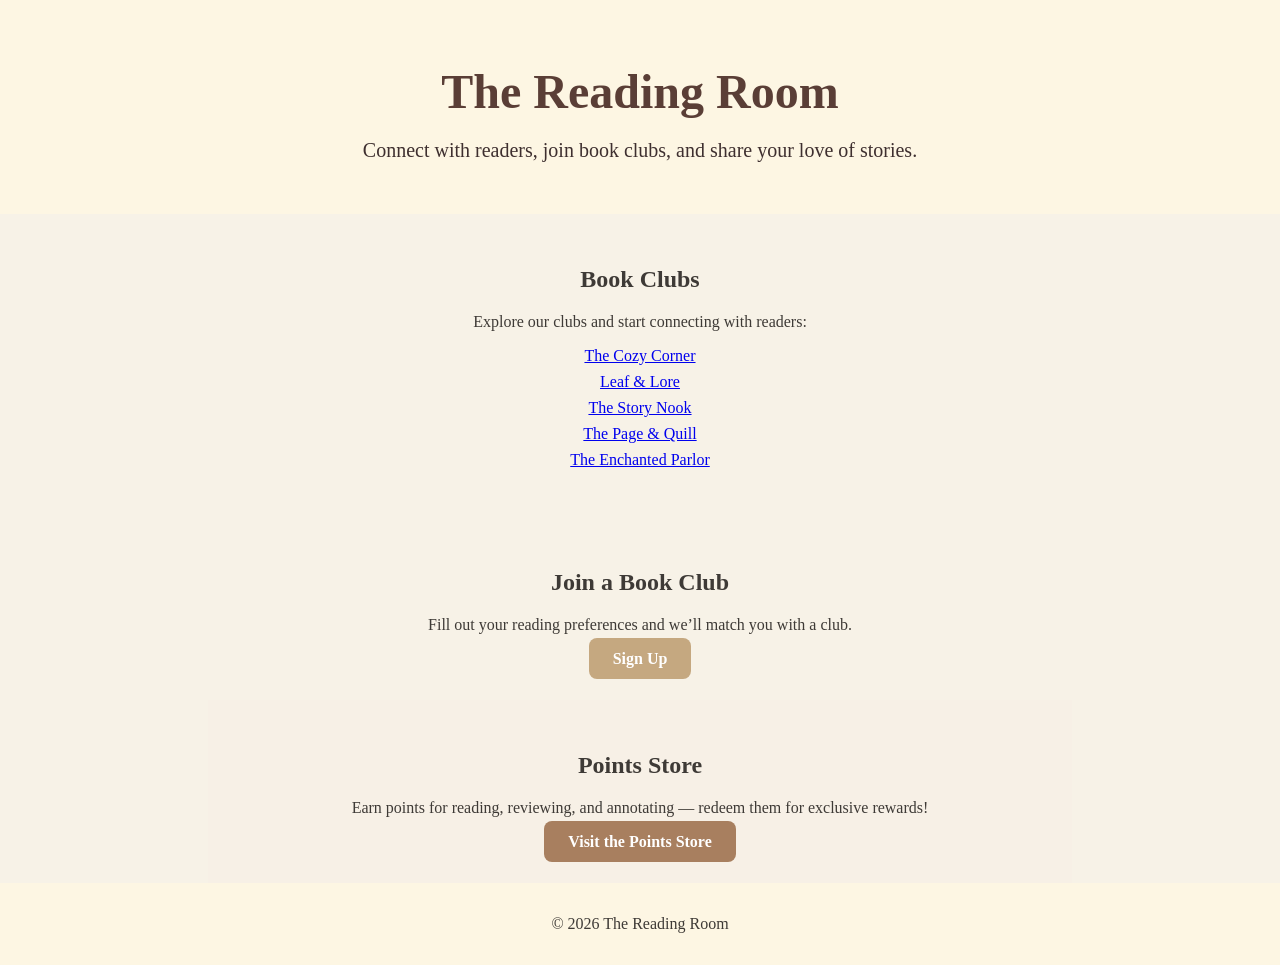
<file: index.html>
<!DOCTYPE html>
<html lang="en">
<head>
  <meta charset="UTF-8">
  <meta name="viewport" content="width=device-width, initial-scale=1.0">
  <title>The Reading Room</title>
  <link rel="stylesheet" href="style.css">
</head>
<body>
  <!-- Header / Hero Section -->
  <header style="text-align:center; padding:2rem; background-color:#fdf6e3;">
    <h1 style="font-family:'Georgia', serif; font-size:3rem; color:#5a3e36;">The Reading Room</h1>
    <p style="font-size:1.25rem; color:#3e2f2f;">Connect with readers, join book clubs, and share your love of stories.</p>
  </header>

  <!-- Book Clubs Section -->
  <section id="book-clubs" style="padding:2rem;">
    <h2 style="text-align:center; font-family:'Georgia', serif;">Book Clubs</h2>
    <p style="text-align:center; margin-bottom:1rem;">Explore our clubs and start connecting with readers:</p>
    <ul style="list-style-type:none; padding:0; text-align:center;">
      <li><a href="club.html?club=0">The Cozy Corner</a></li>
      <li><a href="club.html?club=1">Leaf & Lore</a></li>
      <li><a href="club.html?club=2">The Story Nook</a></li>
      <li><a href="club.html?club=3">The Page & Quill</a></li>
      <li><a href="club.html?club=4">The Enchanted Parlor</a></li>
    </ul>
  </section>

  <!-- Sign Up Section -->
  <section id="signup" style="padding:2rem; text-align:center;">
    <h2>Join a Book Club</h2>
    <p>Fill out your reading preferences and we’ll match you with a club.</p>
    <a href="https://docs.google.com/forms/d/1LKuxmu0w8KVXwbr0yJHUskCIGYtL8dW1modRMHaYDBM/edit" target="_blank" style="background-color:#c5a880; color:white; padding:0.75rem 1.5rem; text-decoration:none; border-radius:0.5rem; font-weight:bold;">Sign Up</a>
  </section>

  <!-- Points Store Link -->
  <section id="points-link" style="padding:2rem; text-align:center; background-color:#f7f0e6;">
    <h2>Points Store</h2>
    <p>Earn points for reading, reviewing, and annotating — redeem them for exclusive rewards!</p>
    <a href="points.html" style="background-color:#a87f5f; color:white; padding:0.75rem 1.5rem; text-decoration:none; border-radius:0.5rem; font-weight:bold;">Visit the Points Store</a>
  </section>

  <!-- Footer -->
  <footer style="text-align:center; padding:1rem; background-color:#fdf6e3;">
    <p>&copy; 2026 The Reading Room</p>
  </footer>
</body>
</html>
</file>
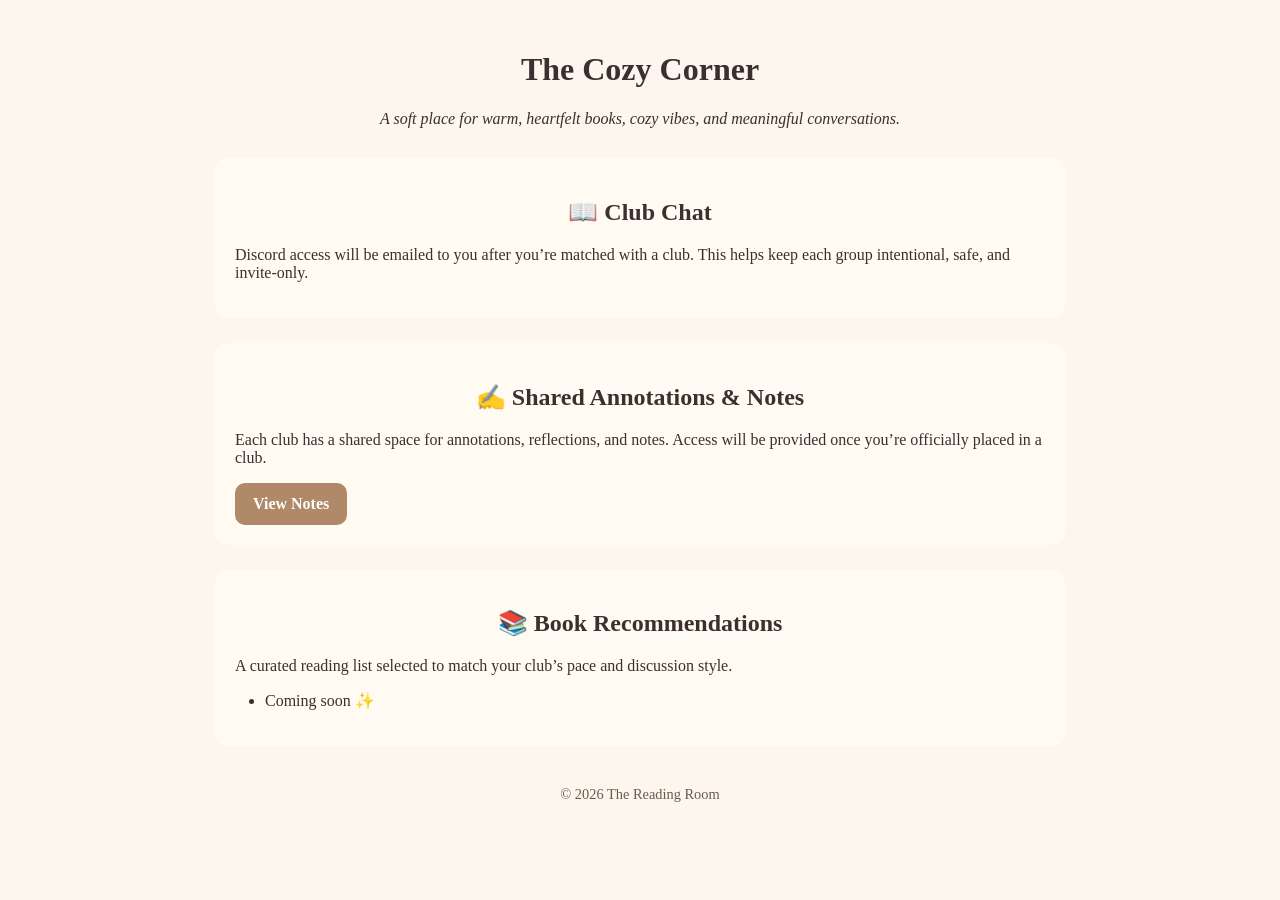
<file: club.html>
<!DOCTYPE html>
<html lang="en">
<head>
    <meta charset="UTF-8">
    <title>The Reading Room | Book Club</title>

    <style>
        body {
            font-family: "Georgia", serif;
            background-color: #fdf6ee;
            color: #3b2f2f;
            max-width: 850px;
            margin: auto;
            padding: 30px;
        }

        h1, h2 {
            text-align: center;
        }

        .description {
            font-style: italic;
            text-align: center;
            margin-bottom: 30px;
        }

        section {
            background: #fffaf2;
            padding: 20px;
            margin: 25px 0;
            border-radius: 12px;
        }

        .button {
            display: inline-block;
            padding: 12px 18px;
            background-color: #b08968;
            color: white;
            text-decoration: none;
            border-radius: 10px;
            font-weight: bold;
        }

        .button:hover {
            background-color: #8b6b4f;
        }

        ul {
            list-style-type: disc;
            padding-left: 30px;
        }

        footer {
            text-align: center;
            margin-top: 40px;
            font-size: 0.9em;
            color: #6b5b4b;
        }
    </style>
</head>

<body>

    <h1 id="club-name">Book Club</h1>
    <p id="club-description" class="description"></p>

    <!-- CLUB CHAT SECTION -->
    <section>
        <h2>📖 Club Chat</h2>
        <p>
            Discord access will be emailed to you after you’re matched with a club.
            This helps keep each group intentional, safe, and invite-only.
        </p>
    </section>

    <!-- NOTES SECTION -->
    <section>
        <h2>✍️ Shared Annotations & Notes</h2>
        <p>
            Each club has a shared space for annotations, reflections, and notes.
            Access will be provided once you’re officially placed in a club.
        </p>
        <a id="notes-link" class="button" href="#" target="_blank">View Notes</a>
    </section>

    <!-- BOOKS SECTION -->
    <section>
        <h2>📚 Book Recommendations</h2>
        <p>
            A curated reading list selected to match your club’s pace and discussion style.
        </p>
        <ul id="book-list"></ul>
    </section>

    <footer>
        © 2026 The Reading Room
    </footer>

    <script>
        const clubs = [
            {
                name: "The Cozy Corner",
                description: "A soft place for warm, heartfelt books, cozy vibes, and meaningful conversations.",
                notesLink: "https://docs.google.com/document/d/1iUeQKFjKWcepeXsJABzTITbR89lye-e4VfUrUbuxPms/edit"
            },
            {
                name: "Leaf & Lore",
                description: "Where myth seekers come to discover folklore, lush worlds, and stories rich with deep themes.",
                notesLink: "https://docs.google.com/document/d/19TrWhydjvmPlLx5Kv7Wumams80CMa-U5qL1jW3K9Mn4/edit"
            },
            {
                name: "The Story Nook",
                description: "For readers who are here for the vibes, the drama, and messy plots you have to talk about.",
                notesLink: "https://docs.google.com/document/d/179N9TJoC8yWnzL553jFcF-V9oAileO8rfC2JLcr0UVM/edit"
            },
            {
                name: "The Page & Quill",
                description: "A space for readers who enjoy slowing down, reading closely, and unpacking every word.",
                notesLink: "https://docs.google.com/document/d/1KivzI2Ygvt8iJcgP3mhwSQZp1LpwtJV5AsRnWa6Oxfs/edit",
                books: [
                    "The Yellow Wallpaper — Charlotte Perkins Gilman",
                    "The Metamorphosis — Franz Kafka",
                    "The Importance of Being Earnest — Oscar Wilde",
                    "The Tell-Tale Heart — Edgar Allan Poe",
                    "The Landlady — Roald Dahl"
                ]
            },
            {
                name: "The Enchanted Parlor",
                description: "A whimsical club for enchantment, dreamy worlds, and imaginative minds.",
                notesLink: "https://docs.google.com/document/d/1ArqSny7MJqDw33bhStXrgWOVWXhAU715kBgm2I0xtwQ/edit"
            }
        ];

        const params = new URLSearchParams(window.location.search);
        const index = parseInt(params.get("club")) || 0;
        const club = clubs[index];

        document.getElementById("club-name").textContent = club.name;
        document.getElementById("club-description").textContent = club.description;
        document.getElementById("notes-link").href = club.notesLink;

        const bookList = document.getElementById("book-list");

        if (club.books) {
            club.books.forEach(book => {
                const li = document.createElement("li");
                li.textContent = book;
                bookList.appendChild(li);
            });
        } else {
            bookList.innerHTML = "<li>Coming soon ✨</li>";
        }
    </script>

</body>
</html>
</file>
<file: style.css>
/* Basic Cozy/Vintage Styles */
body {
    font-family: "Georgia", serif;
    background-color: #f7f2e7;
    color: #3e3a36;
    margin: 0;
    padding: 0;
}

header {
    text-align: center;
    padding: 2rem;
    background-color: #e4dace;
}

nav a {
    text-decoration: none;
    color: #3e3a36;
    margin: 0 10px;
    font-weight: bold;
}

nav a:hover {
    color: #8c5e3c;
}

h1 {
    font-size: 3rem;
    margin-bottom: 0.5rem;
}

section {
    padding: 2rem;
    max-width: 800px;
    margin: auto;
}

button {
    background-color: #8c5e3c;
    color: #fff;
    border: none;
    padding: 1rem 2rem;
    font-size: 1rem;
    cursor: pointer;
    border-radius: 5px;
}

button:hover {
    background-color: #a5784d;
}

footer {
    text-align: center;
    padding: 1rem;
    background-color: #e4dace;
}

ul {
    list-style: none;
    padding: 0;
}

ul li {
    margin-bottom: 0.5rem;
}
</file>
